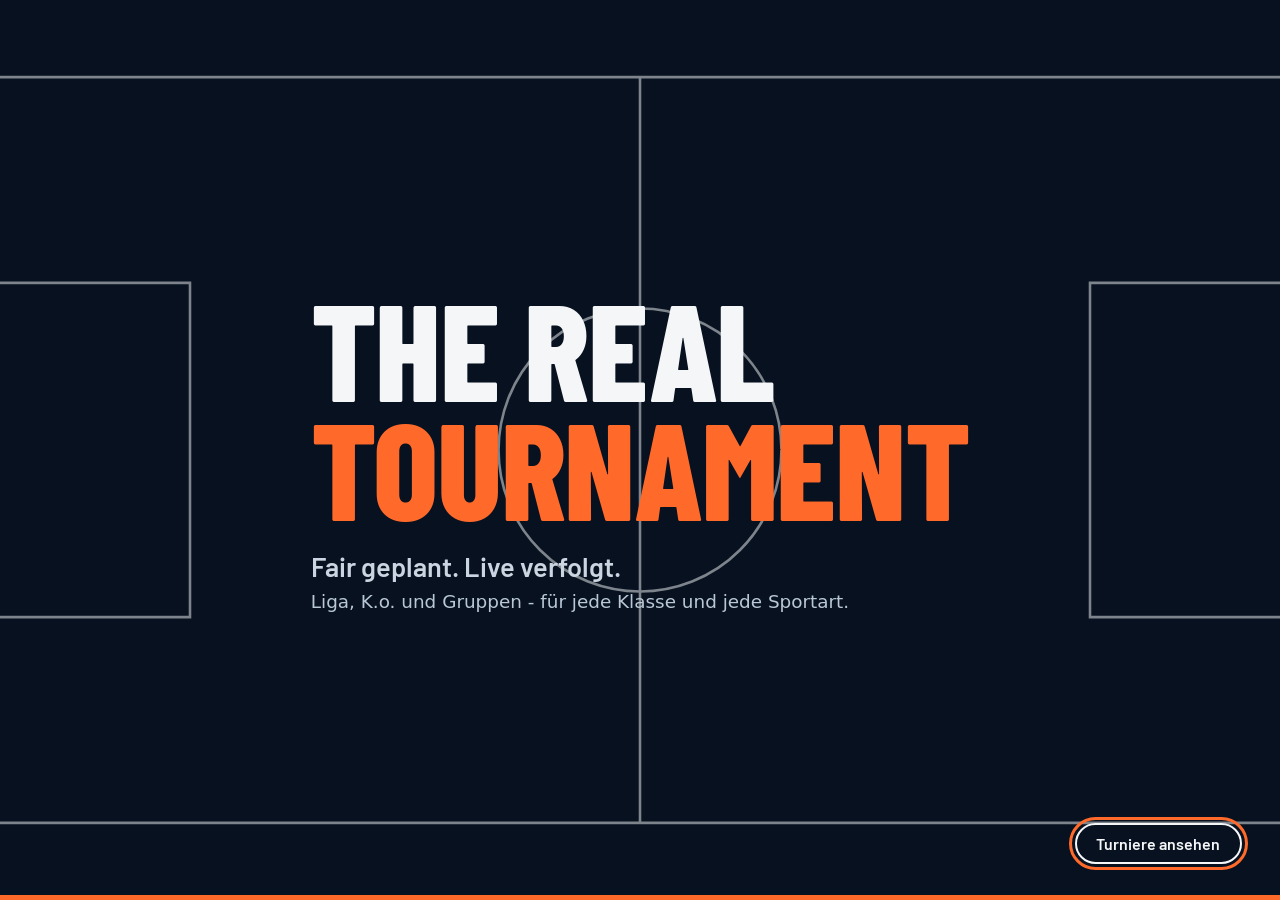
<file: app/static/landing.html>
<!doctype html>
<html lang="de">
<head>
<meta charset="utf-8">
<meta name="viewport" content="width=device-width, initial-scale=1">
<title>TheRealTournament</title>
<link rel="preconnect" href="https://fonts.googleapis.com">
<link href="https://fonts.googleapis.com/css2?family=Barlow+Condensed:wght@600;800&family=Barlow:wght@500;600;800&display=swap" rel="stylesheet">
<style>
:root{font-family:Inter,ui-sans-serif,system-ui,-apple-system,"Segoe UI",sans-serif;color:#f8fafc;background:#07111f}
*{box-sizing:border-box}body{min-height:100vh;margin:0;display:grid;place-items:center;padding:24px;background:linear-gradient(120deg,rgba(5,15,35,.86),rgba(12,35,56,.65)),url("https://images.unsplash.com/photo-1521412644187-c49fa049e84d?auto=format&fit=crop&w=2400&q=85") center/cover fixed}
.shell{width:min(980px,100%);text-align:center}.mark{font-size:4rem;filter:drop-shadow(0 8px 20px #0008)}h1{font-size:clamp(2.2rem,7vw,5rem);line-height:1;margin:12px 0;background:linear-gradient(90deg,#fff,#7dd3fc,#facc15);-webkit-background-clip:text;background-clip:text;color:transparent}p{color:#cbd5e1;font-size:1.1rem}
.choices{display:grid;grid-template-columns:repeat(2,minmax(0,1fr));gap:20px;margin-top:42px}.choice{display:flex;flex-direction:column;align-items:center;gap:12px;padding:32px 24px;border:1px solid #ffffff2b;border-radius:24px;background:#0f2138b8;color:#fff;text-decoration:none;box-shadow:0 20px 60px #0005;backdrop-filter:blur(14px);transition:.2s}.choice:hover{transform:translateY(-5px);border-color:#7dd3fc;background:#163251e8}.icon{font-size:3rem}.choice strong{font-size:1.4rem}.choice small{color:#b6c7da}@media(max-width:600px){.choices{grid-template-columns:1fr}}
#trt-intro{--ink:#07111f;--line:#f4f6f8;--hot:#ff6a2b;position:fixed;inset:0;z-index:9999;background:var(--ink);color:var(--line);display:grid;place-items:center;overflow:hidden;clip-path:inset(0);transition:clip-path .9s cubic-bezier(.77,0,.18,1)}
#trt-intro.out{clip-path:inset(0 0 100% 0);pointer-events:none}
#trt-intro .court{position:absolute;inset:0;width:100%;height:100%;opacity:.5}
#trt-intro .court *{fill:none;stroke:var(--line);stroke-width:2;stroke-dasharray:1;stroke-dashoffset:1;animation:draw 1.8s cubic-bezier(.6,0,.2,1) forwards}
#trt-intro .court .c{animation-delay:.25s}.trt-court .m{animation-delay:.1s}@keyframes draw{to{stroke-dashoffset:0}}
#trt-intro .box{position:relative;padding:0 6vw;max-width:900px}
#trt-intro h2{margin:0;font:800 clamp(3.2rem,13vw,8.5rem)/.88 "Barlow Condensed",Impact,"Arial Narrow",sans-serif;text-transform:uppercase;letter-spacing:-.01em}
#trt-intro h2 span{display:block;overflow:hidden}#trt-intro h2 b{display:block;font-weight:inherit;transform:translateY(105%);animation:up .8s cubic-bezier(.2,.9,.2,1) forwards}
#trt-intro h2 span:nth-child(1) b{animation-delay:.9s}#trt-intro h2 span:nth-child(2) b{animation-delay:1.05s;color:var(--hot)}@keyframes up{to{transform:none}}
#trt-intro .tag{margin:1.4rem 0 0;font:600 clamp(1.1rem,3vw,1.7rem)/1.3 Barlow,system-ui,sans-serif;opacity:0;animation:fade .7s 1.8s forwards}
#trt-intro .sub{margin:.4rem 0 0;font-size:clamp(.95rem,2.2vw,1.15rem);opacity:0;animation:fade .7s 2.1s forwards;color:#b9c7d6}@keyframes fade{to{opacity:1}}
#trt-intro .bar{position:absolute;left:0;bottom:0;height:5px;width:100%;background:var(--hot);transform-origin:left;transform:scaleX(0);animation:bar 4.2s linear forwards}@keyframes bar{to{transform:scaleX(1)}}
#trt-intro button{position:absolute;right:max(1rem,3vw);bottom:max(1.4rem,4vh);font:600 1rem Barlow,system-ui,sans-serif;color:var(--line);background:transparent;border:2px solid var(--line);border-radius:999px;padding:.55rem 1.2rem;cursor:pointer}
#trt-intro button:hover{background:var(--hot);border-color:var(--hot)}#trt-intro button:focus-visible{outline:3px solid var(--hot);outline-offset:3px}
@media(prefers-reduced-motion:reduce){#trt-intro *{animation-duration:.01s!important;animation-delay:0s!important}#trt-intro{transition:none}}
</style>
</head>
<body>
<main class="shell" id="trt-switch">
  <div class="mark">🏆</div><h1>TheRealTournament</h1>
  <p>Turniere planen, live verfolgen und gemeinsam feiern.</p>
  <div class="choices">
    <a class="choice" href="/view"><span class="icon">📺</span><strong>View</strong><small>Aktuelles Event für Beamer, TV oder Zuschauer öffnen</small></a>
    <a class="choice" href="/admin"><span class="icon">⚙️</span><strong>Admin</strong><small>Mit Benutzername und Passwort verwalten</small></a>
  </div>
</main>

<div id="trt-intro" role="dialog" aria-modal="true" aria-label="Willkommen bei TheRealTournament">
  <svg class="court trt-court" viewBox="0 0 1200 700" preserveAspectRatio="xMidYMid slice" aria-hidden="true">
    <rect class="m" x="60" y="60" width="1080" height="580" pathLength="1"/>
    <line class="m" x1="600" y1="60" x2="600" y2="640" pathLength="1"/>
    <circle class="c" cx="600" cy="350" r="110" pathLength="1"/>
    <rect class="c" x="60" y="220" width="190" height="260" pathLength="1"/>
    <rect class="c" x="950" y="220" width="190" height="260" pathLength="1"/>
  </svg>
  <div class="box">
    <h2><span><b>The Real</b></span><span><b>Tournament</b></span></h2>
    <p class="tag">Fair geplant. Live verfolgt.</p>
    <p class="sub">Liga, K.o. und Gruppen - für jede Klasse und jede Sportart.</p>
  </div>
  <button type="button" id="trt-skip">Turniere ansehen</button>
  <div class="bar"></div>
</div>

<script>
(function () {
  const intro = document.getElementById('trt-intro');
  const skip = document.getElementById('trt-skip');
  let done = false;
  try {
    if (sessionStorage.getItem('trt-intro') === '1') intro.remove();
  } catch (error) {}
  if (!document.body.contains(intro)) return;
  function closeIntro() {
    if (done) return;
    done = true;
    try { sessionStorage.setItem('trt-intro', '1'); } catch (error) {}
    intro.classList.add('out');
    window.setTimeout(() => intro.remove(), 1000);
  }
  skip.addEventListener('click', closeIntro);
  document.addEventListener('keydown', event => {
    if (event.key === 'Escape') closeIntro();
  });
  const delay = window.matchMedia('(prefers-reduced-motion: reduce)').matches ? 100 : 4200;
  window.setTimeout(closeIntro, delay);
  skip.focus();
}());
</script>
</body>
</html>
</file>
